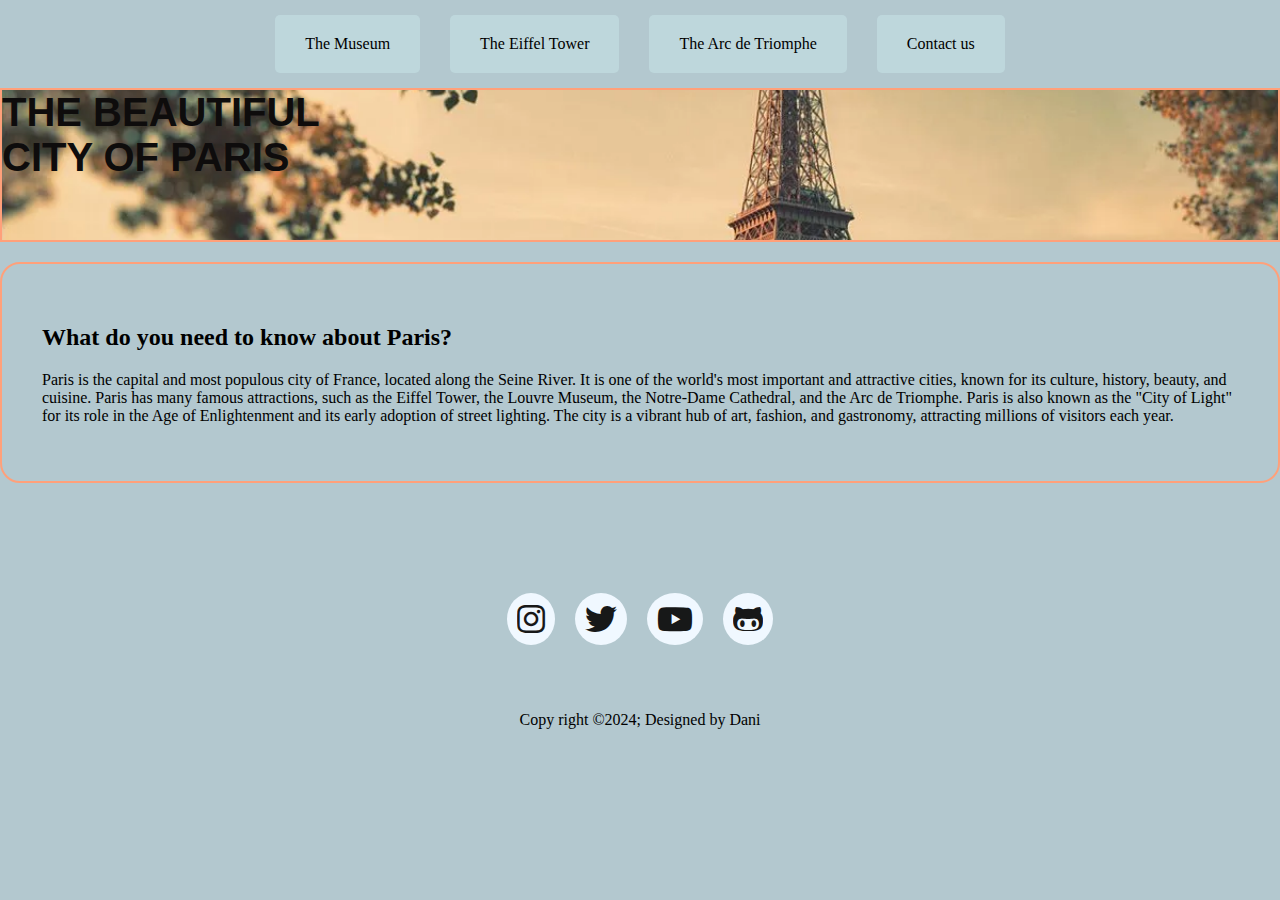
<file: index.html>
<!DOCTYPE html>
<html lang="en">
<head>
    <meta charset="UTF-8">
    <meta name="viewport" content="width=device-width, initial-scale=1.0">
    <meta name="description" content="Explore the beauty and charm of Paris, the capital city of France, known for its iconic landmarks and rich cultural heritage.">
    <link rel="stylesheet" href="assets/css/style.css">
   
<link rel="stylesheet" href="https://cdnjs.cloudflare.com/ajax/libs/font-awesome/5.15.4/css/all.min.css">


    <title>Paris</title>


</head>
<body>
    <div class="navbar">
        <div class="burger-menu">
            <div class="line"></div>
            <div class="line"></div>
            <div class="line"></div>
        </div>
        <div class="links">
            <a href="museum.html" target="_blank">The Museum</a>
            <a href="eiffelTower.html" target="_blank">The Eiffel Tower</a>
            <a href="triomphe.html" target="_blank">The Arc de Triomphe</a>
            <a href="contactUs.html" target="_blank">Contact us</a>
        </div>
    </div>
    
    <script>
        document.addEventListener("DOMContentLoaded", function() {
            document.querySelector('.burger-menu').addEventListener('click', function() {
                document.querySelector('.links').classList.toggle('show');
            });
        });
    </script>
    
    <div class="paris">
  <h1>The Beautiful <br> city of Paris </h1>
  </div>

 
  <section class="intro">
   
    <h2>What do you need to know about Paris?</h2>
    <p>Paris is the capital and most populous city of France, located along the Seine River. It is one of the world's most important and attractive cities, known for its culture, history, beauty, and cuisine. Paris has many famous attractions, such as the Eiffel Tower, the Louvre Museum, the Notre-Dame Cathedral, and the Arc de Triomphe. Paris is also known as the "City of Light" for its role in the Age of Enlightenment and its early adoption of street lighting. The city is a vibrant hub of art, fashion, and gastronomy, attracting millions of visitors each year.</p>
</section>


<footer>
    <div class="social">
        <a href="https://www.instagram.com/naenae_nene_6545?igsh=NHF6MHZwajlqZWYw" title="instagram" target="_blank"><i class="fab fa-instagram"></i></a>
        <a href="https://x.com/daniel34241510?s=09" title="x"  target="_blank"><i class="fab fa-twitter"></i></a>

        <a href="https://youtube.com/@user-ss6sw3lx8y?si=Ql9l90zxOFIzH_mw" title="youtube" target="_blank"><i class="fab fa-youtube"></i></a>
        <a href="https://github.com/Dani12445345" title="github" target="_blank"><i class="fab fa-github-alt"></i></a>
    </div>
       
        
        <div class="footerbottom">
            <p>Copy right ©2024; Designed by <span class="designer">Dani</span></p>
        </div>
    </div>
</body>
</html>
</file>
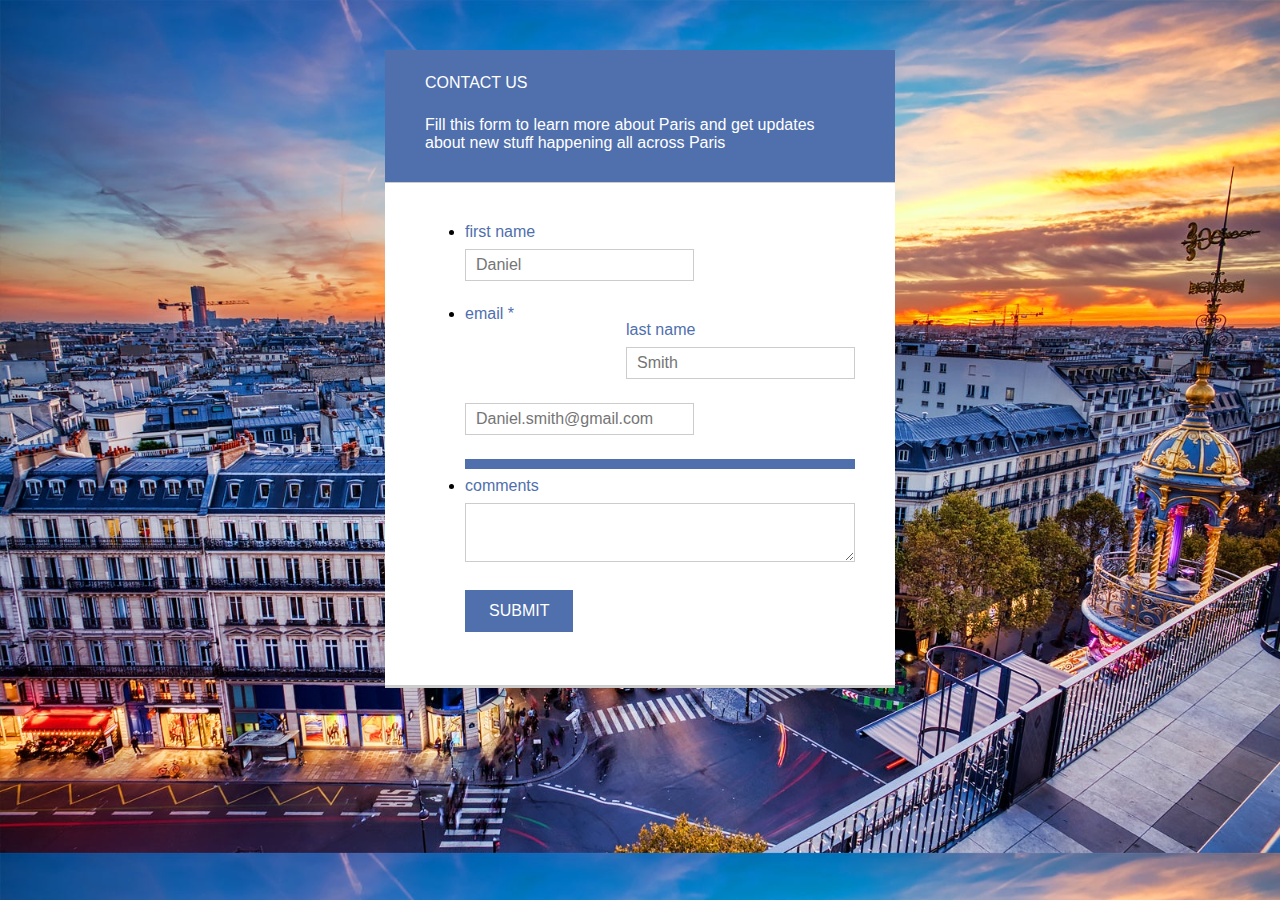
<file: contactUs.html>
<!DOCTYPE html>
<html lang="en">
<head>
    <meta charset="UTF-8">
    <meta name="viewport" content="width=device-width, initial-scale=1.0">
    <title>Contact Us</title>
    <link rel="stylesheet" href="assets/css/contact.css">
</head>
<body>

<div class="container">
    <div class="row header">
        <h1>CONTACT US</h1>    
        <h3>Fill this form to learn more about Paris and get updates about new stuff happening all across Paris </h3>
    </div>
    <div class="row body">
        <form action="https://formsubmit.co/Dazai48@yahoo.com" method="POST" >
            <ul>
                <li>
                    <p class="left">
                        <label for="first_name">first name</label>
                        <input type="text" name="first_name" id="first_name" placeholder="Daniel">
                    </p>
                </li>
             
                    <p class="pull-right">
                        <label for="last_name">last name</label>
                        <input type="text" name="last_name" id="last_name" placeholder="Smith">
                    </p>
           
                <li>
                    <p>
                        <label for="email">email <span class="req">*</span></label>
                        <input type="email" name="email" id="email" placeholder="Daniel.smith@gmail.com">
                    </p>
                </li>
              
                    <div class="divider"></div>
            
                <li>
                    <label for="comments">comments</label>
                    <textarea cols="46" rows="3" name="comments" id="comments"></textarea>
                </li>
               
                    <input class="btn btn-submit" type="submit" value="Submit">
               
              
            </ul>
        </form>  
    </div>
</div>
</body>
</html>
</file>
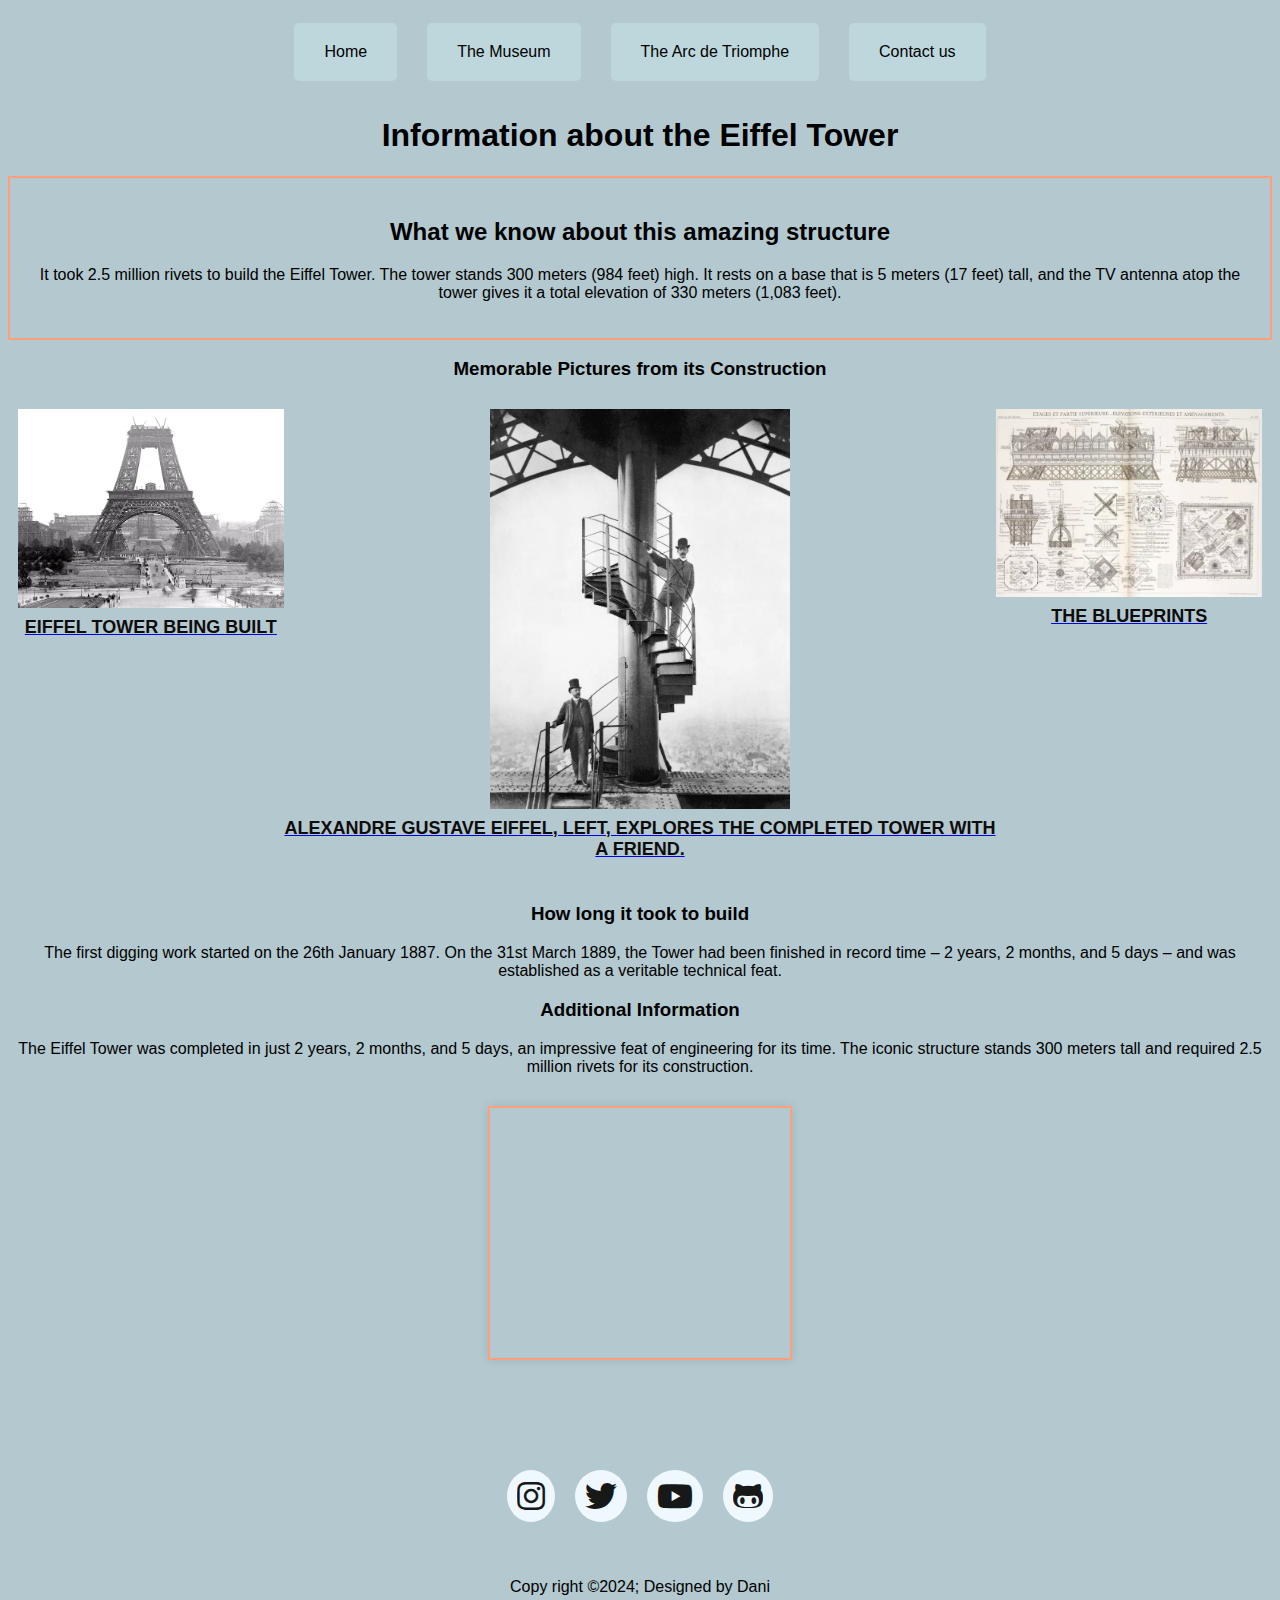
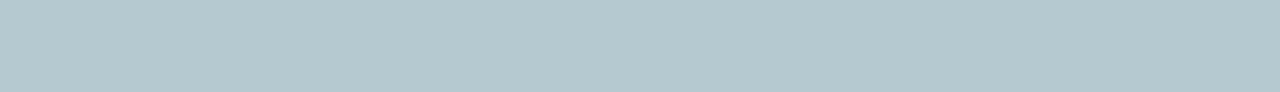
<file: eiffelTower.html>
<!DOCTYPE html>
<html lang="en">

<head>
    <meta charset="UTF-8">
    <meta name="viewport" content="width=device-width, initial-scale=1.0">
    <meta name="description" content="Explore information about the Eiffel Tower and its construction history.">
    <link rel="stylesheet" href="assets/css/eiffel.css">
    <link rel="stylesheet" href="https://cdnjs.cloudflare.com/ajax/libs/font-awesome/5.15.4/css/all.min.css">
    <title>The Eiffel Tower</title>
</head>

<body>
    <div class="navbar">
        <div class="burger-menu">
            <div class="line"></div>
            <div class="line"></div>
            <div class="line"></div>
        </div>
        <div class="links">
            <a href="index.html" target="_blank">Home</a>
            <a href="museum.html" target="_blank">The Museum</a>
            <a href="triomphe.html" target="_blank">The Arc de Triomphe</a>
            <a href="contactUs.html" target="_blank">Contact us</a>
       </div>
    </div>
    
    <script>
        document.addEventListener("DOMContentLoaded", function() {
            document.querySelector('.burger-menu').addEventListener('click', function() {
                document.querySelector('.links').classList.toggle('show');
            });
        });
    </script>
    
    <h1>Information about the Eiffel Tower</h1>

    <section class="content">
        <h2>What we know about this amazing structure</h2>
        <p>It took 2.5 million rivets to build the Eiffel Tower. The tower stands 300 meters (984 feet) high. It rests on a base that is 5 meters (17 feet) tall, and the TV antenna atop the tower gives it a total elevation of 330 meters (1,083 feet).</p>
    </section>

    <h3 class="start">Memorable Pictures from its Construction</h3>
    <div class="images">
        <div class="img-with-heading">
            <img src="assets/images/built.webp" alt="Image 1">
            <a href="https://www.businessinsider.com/eiffel-tower-construction-photos-history-2017-3#the-plans-also-called-for-it-to-be-built-in-just-two-years-in-time-for-the-1889-universal-exposition-in-paris-that-celebrated-the-100th-anniversary-of-the-french-revolution-5"
                title="Click me" target="_blank">
                <h2>Eiffel Tower being built</h2>
            </a>
        </div>
        <div class="img-with-heading">
            <img src="assets/images/stairs.webp" alt="Image 2">
            <a href="https://www.businessinsider.com/eiffel-tower-construction-photos-history-2017-3#the-plans-also-called-for-it-to-be-built-in-just-two-years-in-time-for-the-1889-universal-exposition-in-paris-that-celebrated-the-100th-anniversary-of-the-french-revolution-5"
                title="Click me" target="_blank">
                <h2>Alexandre Gustave Eiffel, left, explores the completed tower with a friend.</h2>
            </a>
        </div>
        <div class="img-with-heading">
            <img src="assets/images/prints.webp" alt="Image 3">
            <a href="https://www.businessinsider.com/eiffel-tower-construction-photos-history-2017-3#the-plans-also-called-for-it-to-be-built-in-just-two-years-in-time-for-the-1889-universal-exposition-in-paris-that-celebrated-the-100th-anniversary-of-the-french-revolution-5"
                title="Click me" target="_blank">
                <h2>The blueprints</h2>
            </a>
        </div>
    </div>

    <section>
        <h3> How long it took to build </h3>
        <p>The first digging work started on the 26th January 1887. On the 31st March 1889, the Tower had been finished in record time – 2 years, 2 months, and 5 days – and was established as a veritable technical feat.</p>
    </section>

    <section >
        <h3>Additional Information</h3>
        <p>The Eiffel Tower was completed in just 2 years, 2 months, and 5 days, an impressive feat of engineering for its time. The iconic structure stands 300 meters tall and required 2.5 million rivets for its construction.</p>
    </section>

    <div class="video-container">
        <iframe src="https://www.youtube.com/embed/yXSHfV2OXBM" allow="accelerometer; autoplay; encrypted-media; gyroscope; picture-in-picture" title="eiffel-tower-construction-photos-history-2017-3#the-plans-also-called-for-it-to-be-built-in-just-two-years-in-time-for-the-1889-universal-exposition-in-paris-that-celebrated-the-100th-anniversary-of-the-french-revolution-5" allowfullscreen></iframe>
    </div>
    <footer>
        <div class="social">
            <a href="https://www.instagram.com/naenae_nene_6545?igsh=NHF6MHZwajlqZWYw" title="instagram" target="_blank"><i class="fab fa-instagram"></i></a>
            <a href="https://x.com/daniel34241510?s=09" title="x"  target="_blank"><i class="fab fa-twitter"></i></a>
          
            <a href="https://youtube.com/@user-ss6sw3lx8y?si=Ql9l90zxOFIzH_mw" title="youtube" target="_blank"><i class="fab fa-youtube"></i></a>
            <a href="https://github.com/Dani12445345" title="github" target="_blank"><i class="fab fa-github-alt"></i></a>
        </div>



            <div class="footerbottom">
                <p>Copy right &copy;2024; Designed by <span class="designer">Dani</span></p>
            </div>
        </div>

    </footer>
    
</body>

</html>
</file>
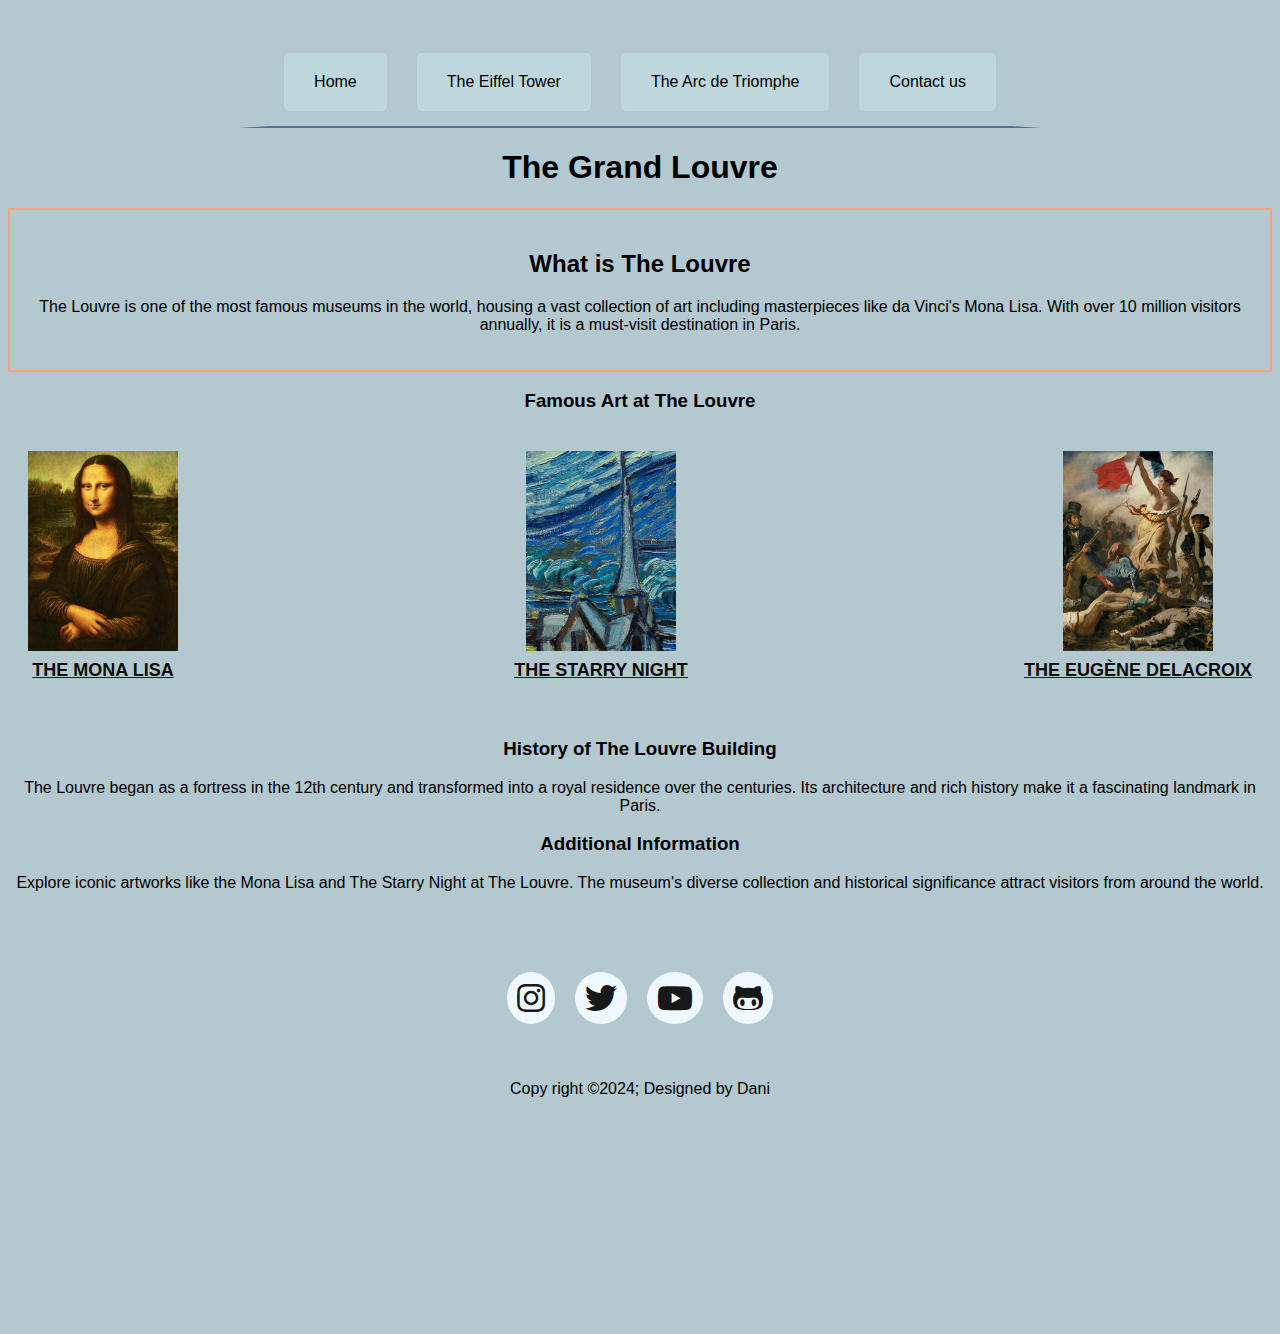
<file: museum.html>
<!DOCTYPE html>
<html lang="en">
<head>
    <meta charset="UTF-8">
    <meta name="viewport" content="width=device-width, initial-scale=1.0">
    <link rel="stylesheet" href="assets/css/m.css">
    <link rel="stylesheet" href="https://cdnjs.cloudflare.com/ajax/libs/font-awesome/5.15.4/css/all.min.css">
    <meta name="description" content="The Louvre is one of the most famous museums in the world, housing a vast collection of art including masterpieces like da Vinci's Mona Lisa. Explore iconic artworks at The Louvre and learn about its rich history.">
    <title>The Grand Louvre</title>
</head>
<body>
    <div class="navbar">
        <div class="burger-menu">
            <div class="line"></div>
            <div class="line"></div>
            <div class="line"></div>
        </div>
        <div class="links">
            <a href="index.html" target="_blank">Home</a>
            <a href="eiffelTower.html" target="_blank">The Eiffel Tower</a>
            <a href="triomphe.html" target="_blank">The Arc de Triomphe</a>
            <a href="contactUs.html" target="_blank">Contact us</a>
        </div>
    </div>
    
    <script>
        document.addEventListener("DOMContentLoaded", function() {
            document.querySelector('.burger-menu').addEventListener('click', function() {
                document.querySelector('.links').classList.toggle('show');
            });
        });
    </script>
    
    <!-- Heading section -->
    <h1>The Grand Louvre</h1>

    <!-- Main content section -->
    <div class="content">
        <h2>What is The Louvre</h2>
        <p>The Louvre is one of the most famous museums in the world, housing a vast collection of art including masterpieces like da Vinci's Mona Lisa. With over 10 million visitors annually, it is a must-visit destination in Paris.</p>
    </div>

    <!-- Images section -->
    <h3>Famous Art at The Louvre</h3>
    <div class="images">
        <div class="img-with-heading">
            <img src="assets/images/mona.jpg" alt="Mona Lisa">
            <a href="https://en.wikipedia.org/wiki/Mona_Lisa" target="_blank"><h1>The Mona Lisa</h1></a>
        </div>
        <div class="img-with-heading">
            <img src="assets/images/Starry.jpg" alt="Starry Night">
            <a href="https://en.wikipedia.org/wiki/The_Starry_Night" target="_blank"><h2>The Starry Night</h2></a>
        </div>
        <div class="img-with-heading">
            <img src="assets/images/Eugène.jpg" alt="Eugène Delacroix">
            <a href="https://en.wikipedia.org/wiki/Eug%C3%A8ne_Delacroix" target="_blank"><h3>The Eugène Delacroix</h3></a>
        </div>
    </div>

    <!-- Building section -->
    <div class="building">
        <h3>History of The Louvre Building</h3>
        <p>The Louvre began as a fortress in the 12th century and transformed into a royal residence over the centuries. Its architecture and rich history make it a fascinating landmark in Paris.</p>
    </div>

    <!-- Additional information section -->
    <div class="additional-info">
        <h3>Additional Information</h3>
        <p>Explore iconic artworks like the Mona Lisa and The Starry Night at The Louvre. The museum's diverse collection and historical significance attract visitors from around the world.</p>
    </div>

    <footer>
        <div class="social">
            <a href="https://www.instagram.com/naenae_nene_6545?igsh=NHF6MHZwajlqZWYw" title="instagram" target="_blank"><i class="fab fa-instagram"></i></a>
            <a href="https://x.com/daniel34241510?s=09" title="x"  target="_blank"><i class="fab fa-twitter"></i></a>
            <a href="https://youtube.com/@user-ss6sw3lx8y?si=Ql9l90zxOFIzH_mw" title="youtube" target="_blank"><i class="fab fa-youtube"></i></a>
            <a href="https://github.com/Dani12445345" title="github" target="_blank"><i class="fab fa-github-alt"></i></a>
        </div>
        <div class="footerbottom">
            <p>Copy right ©2024; Designed by <span class="designer">Dani</span></p>
        </div>
    </footer>
</body>
</html>
</file>
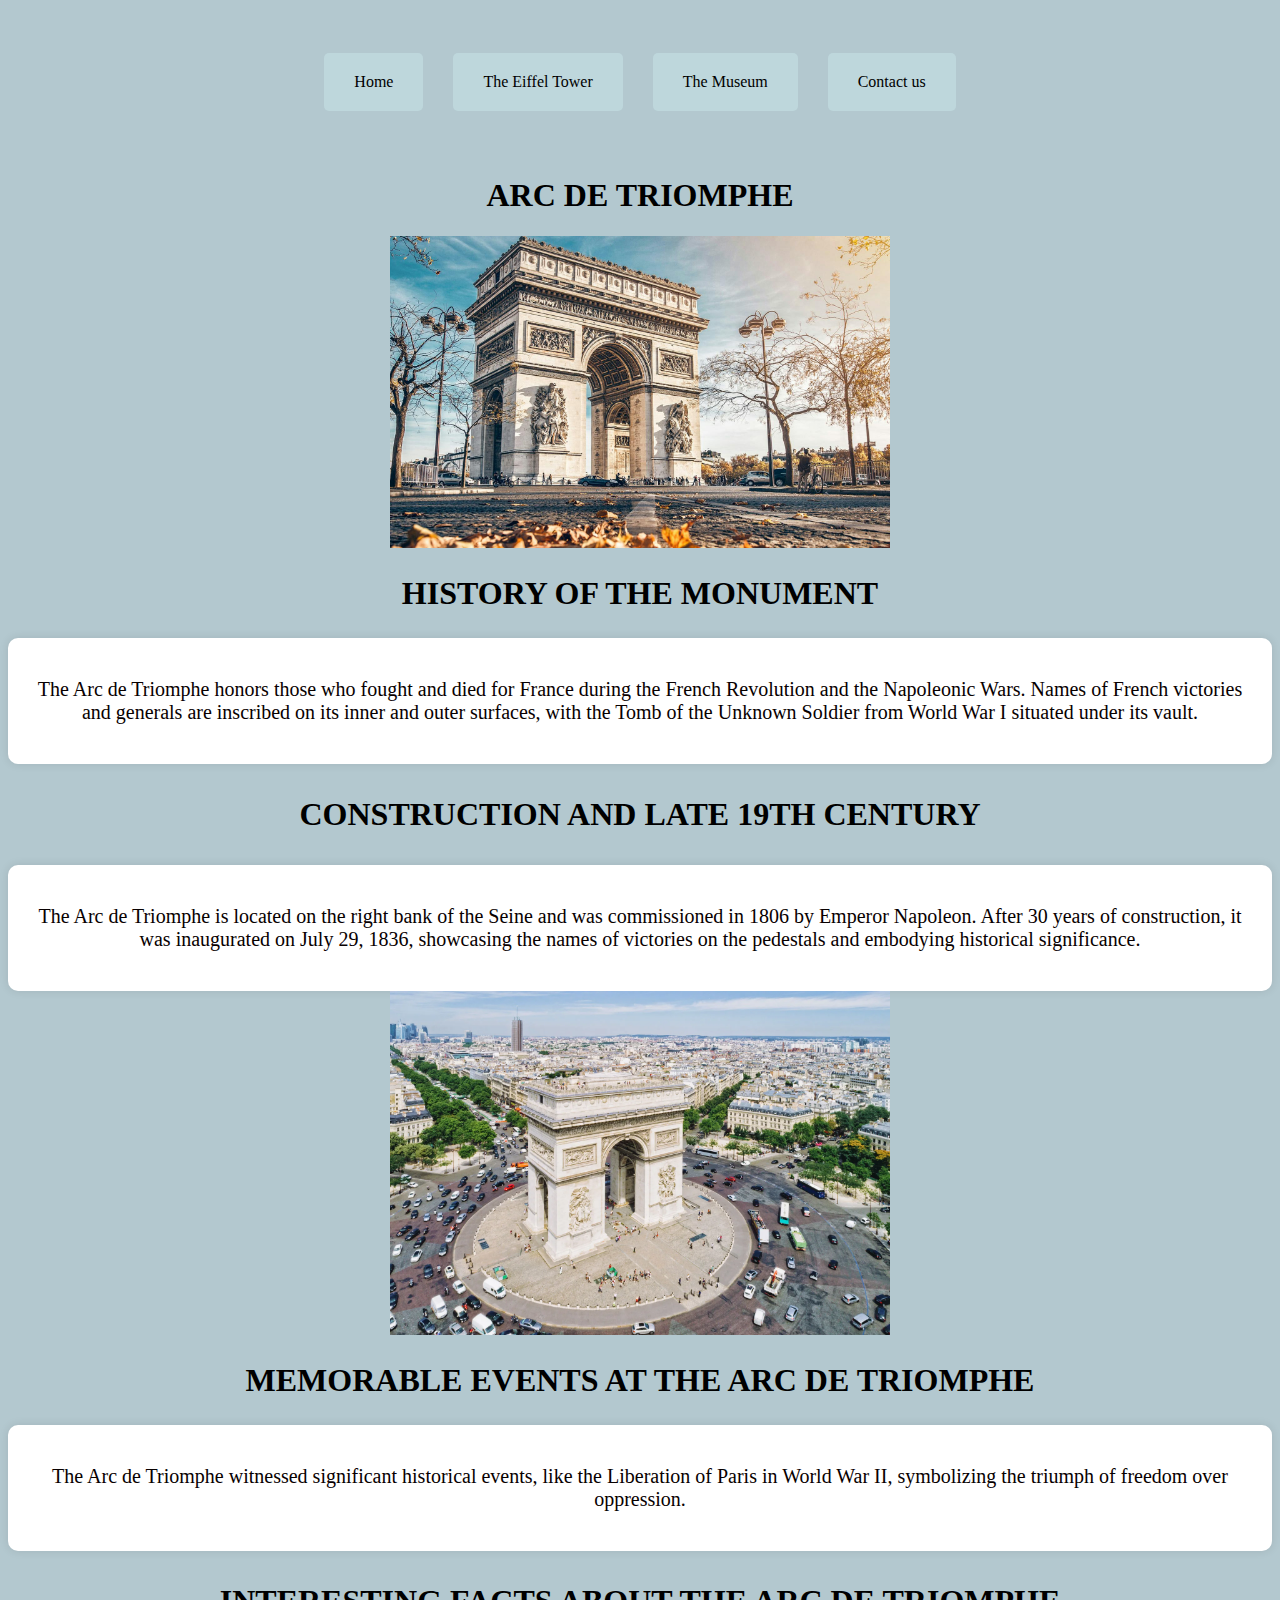
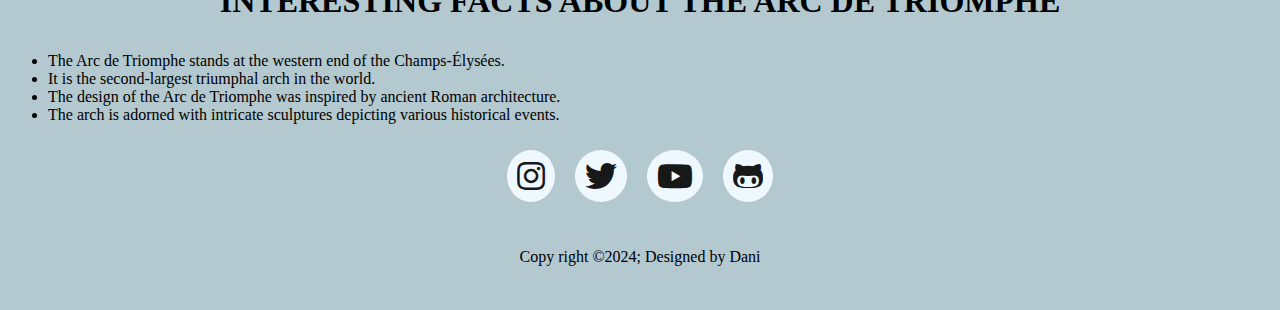
<file: triomphe.html>
<!DOCTYPE html>
<html lang="en">
<head>
    <meta charset="UTF-8">
    <meta name="viewport" content="width=device-width, initial-scale=1.0">
    <meta name="description" content="Explore information about the Arc de Triomphe and its history.">
    <link rel="stylesheet" href="assets/css/triomphe.css">
    <link rel="stylesheet" href="https://cdnjs.cloudflare.com/ajax/libs/font-awesome/5.15.4/css/all.min.css">
    <title>Arc de Triomphe</title>
</head>
<body>
  <div class="navbar">
    <div class="burger-menu">
        <div class="line"></div>
        <div class="line"></div>
        <div class="line"></div>
    </div>
    <div class="links">
        <a href="index.html" target="_blank">Home</a>
        <a href="eiffelTower.html" target="_blank">The Eiffel Tower</a>
        <a href="museum.html" target="_blank">The Museum</a>
        <a href="contactUs.html" target="_blank">Contact us</a>
   </div>
</div>

<script>
    document.addEventListener("DOMContentLoaded", function() {
        document.querySelector('.burger-menu').addEventListener('click', function() {
            document.querySelector('.links').classList.toggle('show');
        });
    });
</script>

      <h1>Arc de Triomphe</h1>

   
      <div class="image-container">
        <img class="image" src="assets/images/Paris.jpg" alt="Arc de Triomphe Image">
      </div>
      
      <h2>History of the Monument</h2>
      <div class="memorable">
      <p>The Arc de Triomphe honors those who fought and died for France during the French Revolution and the Napoleonic Wars. Names of French victories and generals are inscribed on its inner and outer surfaces, with the Tomb of the Unknown Soldier from World War I situated under its vault.</p>
      </div>
    
    
      <h3>Construction and Late 19th Century</h3>
      <div class="memorable">
      <p>The Arc de Triomphe is located on the right bank of the Seine and was commissioned in 1806 by Emperor Napoleon. After 30 years of construction, it was inaugurated on July 29, 1836, showcasing the names of victories on the pedestals and embodying historical significance.</p>
    </div>



        <div class="image-container">
          <img class="image" src="assets/images/arc.webp" alt="Paris Skyline Image">
        </div>
     
        <h2>Memorable Events at the Arc de Triomphe</h2>
        <div class="memorable">
        <p>The Arc de Triomphe witnessed significant historical events, like the Liberation of Paris in World War II, symbolizing the triumph of freedom over oppression.</p>
      </div>
  
      <h3>Interesting Facts about the Arc de Triomphe</h3>
      

      <ul>
        <li>The Arc de Triomphe stands at the western end of the Champs-Élysées.</li>
        <li>It is the second-largest triumphal arch in the world.</li>
        <li>The design of the Arc de Triomphe was inspired by ancient Roman architecture.</li>
        <li>The arch is adorned with intricate sculptures depicting various historical events.</li>
      </ul>
    

   

      <footer>
        <div class="social">
          <a href="https://www.instagram.com/naenae_nene_6545?igsh=NHF6MHZwajlqZWYw" target="_blank"><i class="fab fa-instagram"></i></a>
          <a href="https://x.com/daniel34241510?s=09" target="_blank"><i class="fab fa-twitter"></i></a>
  

          
          <a href="https://youtube.com/@user-ss6sw3lx8y?si=Ql9l90zxOFIzH_mw" target="_blank"><i class="fab fa-youtube"></i></a>
          <a href="https://github.com/Dani12445345" target="_blank"><i class="fab fa-github-alt"></i></a>
        </div>
    
           
            
            <div class="footerbottom">
               <p> Copy right &copy;2024; Designed by <span class="designer">Dani</span></p>
            </div>
        </div>

    </footer>

</body>
</html>
</file>
<file: assets/css/style.css>
/* Global Styles */
:root {
    --primary-color: #B3C8CF;
    --secondary-color: #BED7DC;
    --tertiary-color: #F1EEDC;
    --quaternary-color: #E5DDC5;
    
}


html, body {
  height: 100%;
  margin: 0;
}

body {
 background-color: var(--primary-color);
  margin-bottom: 60px;
}

h1 {
    color: #0e0c0c;
    font-size: 40px;
    text-align: left;
    font-family: 'Gill Sans', 'Gill Sans MT', Calibri, 'Trebuchet MS', sans-serif;
    font-weight: 700;
    text-transform: uppercase;
    margin-top: 20px;
    margin-bottom: 20px;
    height: 150px;
    margin-top: auto;
    border: #FFA07A 2px solid;
}

.paris {
  background-image: url('../images/pic.webp');
  background-size: cover;
  background-position: center;
  background-repeat: no-repeat;
}

.links a {
  text-decoration: none;
  padding: 20px 30px;
  border-radius: 5px;
  background-color: var(--secondary-color);
  color: #000;
  margin: 15px;
  transition: 0.3s, color 0.3s;
  font-size: 16px;
}

.links a:hover {
  background-color: var(--quaternary-color);
}

.navbar {
  display: flex;
  justify-content: center; 
}

.links {
  display: flex;

}


.burger-menu {
  display: none;
}

.line {
  width: 35px;
  height: 3px;
  background-color: #0c0c0c;
  margin: 5px;
}

.intro{
    border: #FFA07A   2px solid;
    padding: 40PX;
    border-radius: 20px;
    background-color: var(--primary-color);
    
}
.intro {
  font-size: 16px;
}



footer {
    background-color:#B3C8CF;
    margin-top: 100px;
  }

  
  .social {
    display: flex;
    justify-content: center;
    margin-bottom:20px;
    margin-top:20px;
  }

  .social a {
     text-decoration: none;
     padding: 10px;
     background-color: aliceblue;
     margin: 10px;
     border-radius: 50%;
  }

  .social a i{
    font-size: 2em;
    color: #000;
    opacity: 0.9;
  }

  /* Hover effects on social media icons */
  .socialicons a:hover{
    background-color:#B3C8CF;
    transition: 0.100s;
  }

  .social a:hover i{
    color:#B3C8CF;
    transition: 0.5s;

  }

  .footernav{
    margin: 30px 0;
  }

  .footernav ul{
    display: flex;
    justify-content: center;
  }


  .footerbottom{
    background-color:#B3C8CF;
    padding: 20px;
    text-align: center;
  }

  .footerbottom p{
    color: black;
  }
/* Media Queries */
@media screen and (max-width: 768px) {
 
  h1 {
      font-size: 30px;
  }

  h2 {
      font-size: 16px;
  }

  h3{
      font-size: 16px;
  }

  .links {
      flex-direction: column;
  }

  img {
      width: 80%;
      max-width: 250px;
      float: none;
      margin: 20px auto;
  }
}


@media only screen and (max-width: 768px) {
  .navbar {
      justify-content: flex-start; /* Align navbar items to the left on mobile */
  }

  .links {
      display: none;
      flex-direction: column; /* Arrange links vertically in mobile dropdown */
  }

  .links.show {
      display: flex;
      background-color: var(--primary-color); /* Change background color for visibility */
      width: 100%;
      padding: 10px;
  }

  .burger-menu {
      display: block;
      cursor: pointer;
  }
}
</file>
<file: assets/css/contact.css>
/* Global Styles */
:root {
     --secondary-color: #BED7DC;
     --quaternary-color: #E5DDC5;
    --white: #fff;
    --grey: #ccc;
    --dark_grey: #555;
    --blue: #4f6fad;
  }
  
  /* Functions */
  :root {
    --pxtoem: function($target, $context) {
        return ($target / $context) + 0em;
    };
  }
  
/* General Styles */
  body {
    background-color: lighten(var(--grey), 10%);
    font-size: 100%;
    font-family: 'Lato', sans-serif;
    font-weight: 400;
    background-image: url('../images/streets.jpg');
    background-size: cover;
 
    
    
  }

  /* Navigation Links */
  .links {
    text-align: center;
    font-size: 12px;
    color: #0e0c0c;
    display: flex;
    justify-content: center;
    flex-wrap: wrap;
  }
  

  /* Font imports */
  @import url('https://fonts.googleapis.com/css?family=Lato:300,400,700');
  


  div, textarea, input {
    box-sizing: border-box;
  }
  
  /* Container Styles */
  .container {
    max-width: 510px;
    min-width: 324px;
    margin: 50px auto 0;
    background-color: var(--white);
    border: 1px solid lighten(var(--grey), 1%);
    border-bottom: 3px solid var(--grey);
  }
  
  /* Row Styles */
  .row {
    width: 100%;
    margin: 0 0 1em 0;
    padding: 0 2.5em;
  }
  
  .row.header {
    padding: 1.5em 2.5em;
    border-bottom: 1px solid var(--grey);
   background-color: #4f6fad;
    color: var(--white);
  }
  
  .row.body {
    padding: .5em 2.5em 1em;
  }
  
  .pull-right {
    float: right;
  }
  
  /* Typography */
  h1 {
    font-family: 'Lato', sans-serif;
    font-weight: 300;
    display: inline-block;
    font-size: var(--pxtoem, 45, 16);
    border-bottom: 1px solid hsla(100%, 100%, 100%, 0.3);
    margin: 0 0 0.1em 0;
    padding: 0 0 0.4em 0;
  }
  
  h3 {
    font-family: 'Lato', sans-serif;
    font-weight: 400;
    font-size: var(--pxtoem, 20, 16);
    margin: 1em 0 0.4em 0;
  }
  
  /* Button Styles */
  .btn {
    font-size: var(--pxtoem, 17, 16);
    display: inline-block;
    padding: 0.74em 1.5em;
    margin: 1.5em 0 0;
    color: var(--white);
    border-width: 0 0 0 0;
    border-bottom: 5px solid;
    text-transform: uppercase;
  }
  
  .btn:hover {
    background-color: var(--blue);
  }
  
  .btn.btn-submit {
    background-color: var(--blue);
    border-bottom-color: darken(var(--blue), 15%);
  }
  
  /* Form Styles */
  form {
    max-width: 100%;
    display: block;
  }
  
  label {
    display: block;
    margin: 0 0 0.5em 0;
    color: var(--blue);
    font-size: var(--pxtoem, 16, 16);
  }
  
  input {
    margin: 0 0 0.5em 0;
    border: 1px solid var(--grey);
    padding: 6px 10px;
     font-size: var(--pxtoem, 16, 16);
  }
  
  textarea {
    border: 1px solid var(--grey);
    padding: 6px 10px;
    width: 100%;
    color: var(--dark_grey);
  }
  
  .small {
    color: var(--blue);
    margin: 0 0 0 0.5em;
  }
  
  /* Divider Styles */
  .divider {
    margin: 0.5em 0 0.5em 0;
    border: 0;
    height: 10px;
    width: 100%;
    display: block;
    background-color: var(--blue);
    background-image: linear-gradient(to right, var(--pink), var(--blue));
  }

  /* Media Queries */
  @media only screen and (max-width: 480px) {
    .pull-right {
        float: none;
    }
  
    input {
        width: 100%;
    }
  
    label {
        width: 100%;
        display: inline-block;
        clear: both;
    }
  
    li, p {
        width: 100%;
    }
  
    input.btn {
        margin: 1.5em 0 0.5em;
    }
  
    h1 {
        font-size: var(--pxtoem, 36, 16);
    }
  
    h3 {
        font-size: var(--pxtoem, 18, 16);
    }
  
    li small {
        display: none;
    }
  }
</file>
<file: assets/css/eiffel.css>
/* Custom color variables */
:root {
    --primary-color: #B3C8CF;
    --secondary-color: #BED7DC;
    --tertiary-color: #F1EEDC;
    --quaternary-color: #E5DDC5;
}

body {
    margin-bottom: 60px;
    background-color: var(--primary-color);
    text-align: center;
    font-family: 'Gill Sans', 'Gill Sans MT', Calibri, 'Trebuchet MS', sans-serif;
}

.links a {
    text-decoration: none;
    padding: 20px 30px;
    border-radius: 5px;
    background-color: var(--secondary-color);
    color: #000;
    margin: 15px;
    transition: 0.3s, color 0.3s;
    font-size: 16px;
}

.links a:hover {
    background-color: var(--quaternary-color);
}

.navbar {
    display: flex;
    justify-content: center;
}

.links {
    display: flex;
}

.burger-menu {
    display: none;
}

.line {
    width: 35px;
    height: 3px;
    background-color: #0c0c0c;
    margin: 5px;
}

.images {
    display: flex;
    justify-content: space-between;
    padding: 10px;
}

.img-with-heading h1,
.img-with-heading h2,
.img-with-heading h3 {
    font-family: 'Gill Sans', 'Gill Sans MT', Calibri, 'Trebuchet MS', sans-serif;
    font-size: 18px;
    color: #0e0c0c;
    margin-top: 5px;
    text-transform: uppercase;
}

.images img {
    width: 100%;
    height: auto;
    max-width: 300px;
}

.content {
    border: 2px solid #FFA07A;
    padding: 20px;
}

footer {
    background-color: #B3C8CF;
    margin-bottom: 0;
}

.social {
    display: flex;
    justify-content: center;
    margin-bottom: 10px;
    margin-top: 70px;
}

.social a {
    text-decoration: none;
    padding: 10px;
    background-color: aliceblue;
    margin: 10px;
    border-radius: 50%;
}

.social a i {
    font-size: 2em;
    color: #000;
    opacity: 0.9;
}

.footerbottom {
    background-color: #B3C8CF;
    padding: 20px;
    text-align: center;
}

iframe {
    border: 2px solid #FFA07A;
    box-shadow: 0 0 10px rgba(0, 0, 0, 0.1);
    margin: auto;
    display: block;
    margin-top: 30px;
    margin-bottom: 100px;
    width: 300px;
    height: 250px;
}

@media screen and (max-width: 768px) {
    h1 {
        font-size: 30px;
    }

    h2,
    h3 {
        font-size: 16px;
    }

    .links {
        flex-direction: column;
    }

    img {
        max-width: 100%;
        height: auto;
        display: block;
        margin: 0 auto;
    }

    .images {
        flex-direction: column;
    }

    .img-with-heading h1,
    .img-with-heading h2,
    .img-with-heading h3 {
        font-size: 14px;
    }

    .navbar {
        justify-content: flex-start;
    }

    .links {
        display: none;
        flex-direction: column;
    }

    .links.show {
        display: flex;
        background-color: var(--primary-color);
        width: 100%;
        padding: 10px;
    }

    .burger-menu {
        display: block;
        cursor: pointer;
    }
}
</file>
<file: assets/css/m.css>
/* Define the custom color variables */
:root {
    --primary-color: #B3C8CF;
    --secondary-color: #BED7DC;
    --tertiary-color: #F1EEDC;
    --quaternary-color: #E5DDC5;
}

body {

  background-color: var(--primary-color);
  margin-bottom: 60px;
  position: relative;
  text-align: center;
  font-family: 'Gill Sans', 'Gill Sans MT', Calibri, 'Trebuchet MS', sans-serif;
}


/* Style for navigation links */
.links {
    text-align: center;
    font-size: 12px;
    color: #0e0c0c;
    background-color: var(--primary-color);
    border: 30px solid var(--primary-color);
    display: flex;
    justify-content: center;
    flex-wrap: wrap;
    border-bottom: #527194 2px solid;
}

.links a {
  text-decoration: none;
  padding: 20px 30px;
  border-radius: 5px;
  background-color: var(--secondary-color);
  color: #000;
  margin: 15px;
  transition: 0.3s, color 0.3s;
  font-size: 16px;
}

.links a:hover {
  background-color: var(--quaternary-color);
}
.navbar {
  display: flex;
  justify-content: center; 
}


.burger-menu {
  display: none;
}

.line {
  width: 35px;
  height: 3px;
  background-color: #130000;
  margin: 5px;
}


/* Style for image containers */
.images {
    display: flex;
    justify-content: space-between;
    padding: 20px;
}

/* Style for image containers with headings */


.img-with-heading h1,
.img-with-heading h2,
.img-with-heading h3 {
    font-family: 'Gill Sans', 'Gill Sans MT', Calibri, 'Trebuchet MS', sans-serif;
    font-size: 18px;
    color: #0e0c0c;
    margin-top: 5px;
    text-transform: uppercase;
}

/* Style for images */
.images img {
    width: 150px;
    height: 200px;
   object-fit: cover;
}

.content {
    border: 2px solid #FFA07A;
    padding: 20px;
}



footer {
    background-color:#B3C8CF;
    margin-bottom: 200px;
  }

  
  .social {
    display: flex;
    justify-content: center;
    margin-bottom:10px;
    margin-top:70px;
  }

  .social a {
     text-decoration: none;
     padding: 10px;
     background-color: aliceblue;
     margin: 10px;
     border-radius: 50%;
  }

  .social a i{
    font-size: 2em;
    color: #000;
    opacity: 0.9;
  }

  /* Hover effects on social media icons */
  .socialicons a:hover{
    background-color:#B3C8CF;
    transition: 0.100s;
  }

  .social a:hover i{
    color:#B3C8CF;
    transition: 0.5s;

  }

.footerbottom{
    background-color:#B3C8CF;
    padding: 20px;
    text-align: center;
  }

/* Media Queries */
@media screen and (max-width: 768px) {
 
  h1 {
      font-size: 30px;
  }

  h2 {
      font-size: 16px;
  }

  h3{
      font-size: 16px;
  }

  .links {
      flex-direction: column;
  }
  img {
    max-width: 100%;
    height: auto;
    display: block;
    margin: 0 auto;
}
}


@media only screen and (max-width: 768px) {
  .navbar {
      justify-content: flex-start; /* Align navbar items to the left on mobile */
  }

  .links {
      display: none;
      flex-direction: column; /* Arrange links vertically in mobile dropdown */
  }

  .links.show {
      display: flex;
      background-color: var(--primary-color); /* Change background color for visibility */
      width: 100%;
      padding: 10px;
  }

  .burger-menu {
      display: block;
      cursor: pointer;
  }
}
</file>
<file: assets/css/triomphe.css>
:root {
    --primary-color: #B3C8CF;
    --secondary-color: #BED7DC;
    --tertiary-color: #F1EEDC;
    --quaternary-color: #E5DDC5;
    --quinary-color: #cfbcb3;
}

body {
    background-color: var(--primary-color);
}


/* Style for the image containers */
.image-container {
    display: flex;
    justify-content: center;
    max-width: 100%;
    border-radius: 10px;
 
}

img{
width: 500px;




}

h1, h2, h3{
   font-size: 2em;
   text-align: center;
   text-transform: uppercase;

  
}

/* Style for paragraphs */
.memorable {
    color: #080000;
    background-color: #fff;
    padding: 20px;
    border-radius: 10px;
    box-shadow: 0 0 10px rgba(0, 0, 0, 0.1);
    text-align: center;
    font-size:20px;
}


/* Navigation Links */
.links {
    text-align: center;
    font-size: 18px; 
    background-color: var(--primary-color);
    border: 30px solid var(--primary-color);
    display: flex;
    justify-content: center;
    flex-wrap: wrap;
    
  }
  

  .links a {
    text-decoration: none;
    padding: 20px 30px;
    border-radius: 5px;
    background-color: var(--secondary-color);
    color: #000;
    margin: 15px;
    transition: 0.3s, color 0.3s;
    font-size: 16px;
  }
  
  .links a:hover {
    background-color: var(--quaternary-color);
  }
  
  .navbar {
    display: flex;
    justify-content: center; 
  }
  
  .links {
    display: flex;
    justify-content: center; 
  }
  
  .burger-menu {
    display: none;
  }
  
  .line {
    width: 35px;
    height: 3px;
    background-color: #0c0c0c;
    margin: 5px;
  }
  footer {
    background-color:#B3C8CF;
  }

  .footercontainer {
    width: 100%;
    padding: 50px 30px 20px;
  }

  .social {
    display: flex;
    justify-content: center;
  }

  .social a {
     text-decoration: none;
     padding: 10px;
     background-color: aliceblue;
     margin: 10px;
     border-radius: 50%;
  }

  .social a i{
    font-size: 2em;
    color: #000;
    opacity: 0.9;
  }

  /* Hover effects on social media icons */
  .socialicons a:hover{
    background-color:#B3C8CF;
    transition: 0.100s;
  }

  .social a:hover i{
    color:#B3C8CF;
    transition: 0.5s;
  }

  .footernav{
    margin: 30px 0;
  }

  .footernav ul{
    display: flex;
    justify-content: center;
    list-style-type: none;
  }


  
  .footerbottom{
    background-color:#B3C8CF;
    padding: 20px;
    text-align: center;
  }

  .footerbottom p{
    color: black;
  }

/* Media Queries */
@media screen and (max-width: 768px) {
 
  h1 {
      font-size: 30px;
  }

  h2 {
      font-size: 16px;
  }

  h3{
      font-size: 16px;
  }

  .links {
      flex-direction: column;
  }

  img {
      width: 80%;
      max-width: 250px;
      float: none;
      margin: 20px auto;
  }
}


@media only screen and (max-width: 768px) {
  .navbar {
      justify-content: flex-start; /* Align navbar items to the left on mobile */
  }

  .links {
      display: none;
      flex-direction: column; /* Arrange links vertically in mobile dropdown */
  }

  .links.show {
      display: flex;
      background-color: var(--primary-color); /* Change background color for visibility */
      width: 100%;
      padding: 10px;
  }

  .burger-menu {
      display: block;
      cursor: pointer;
  }
}
</file>
